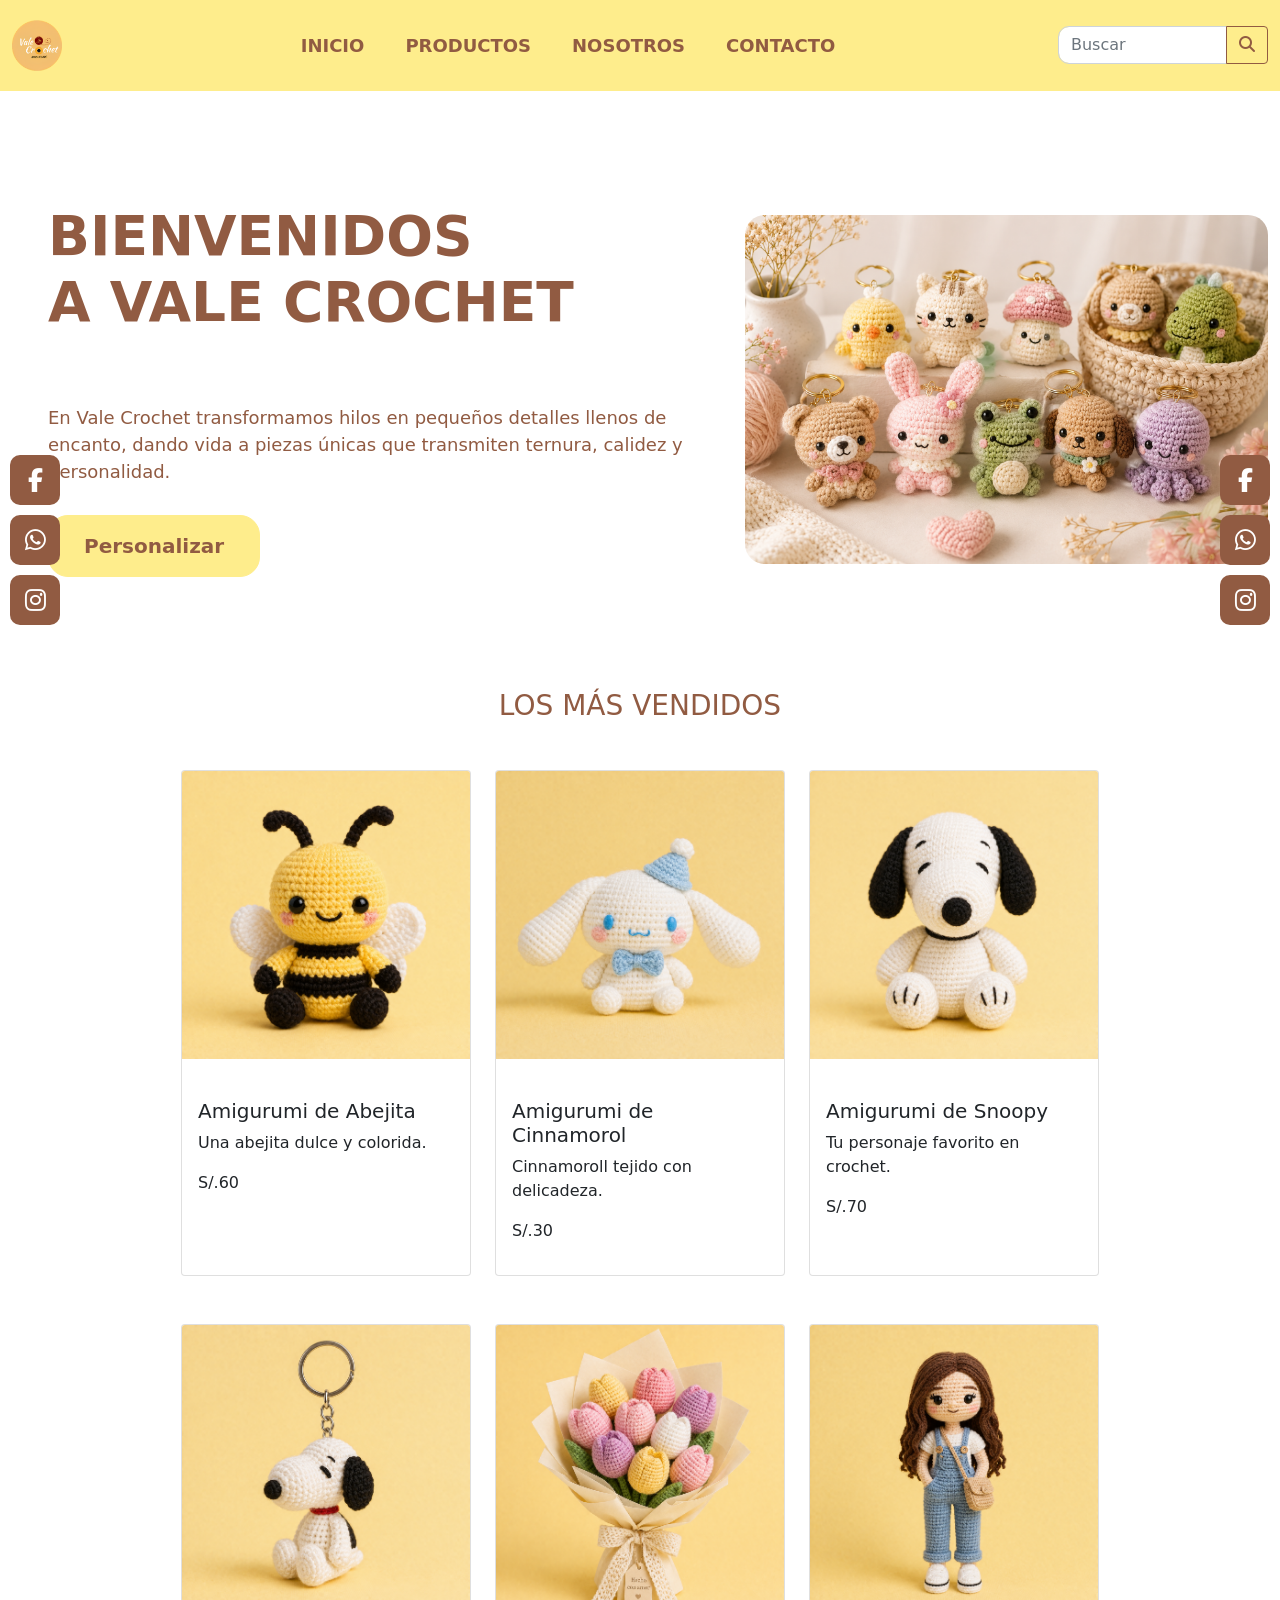
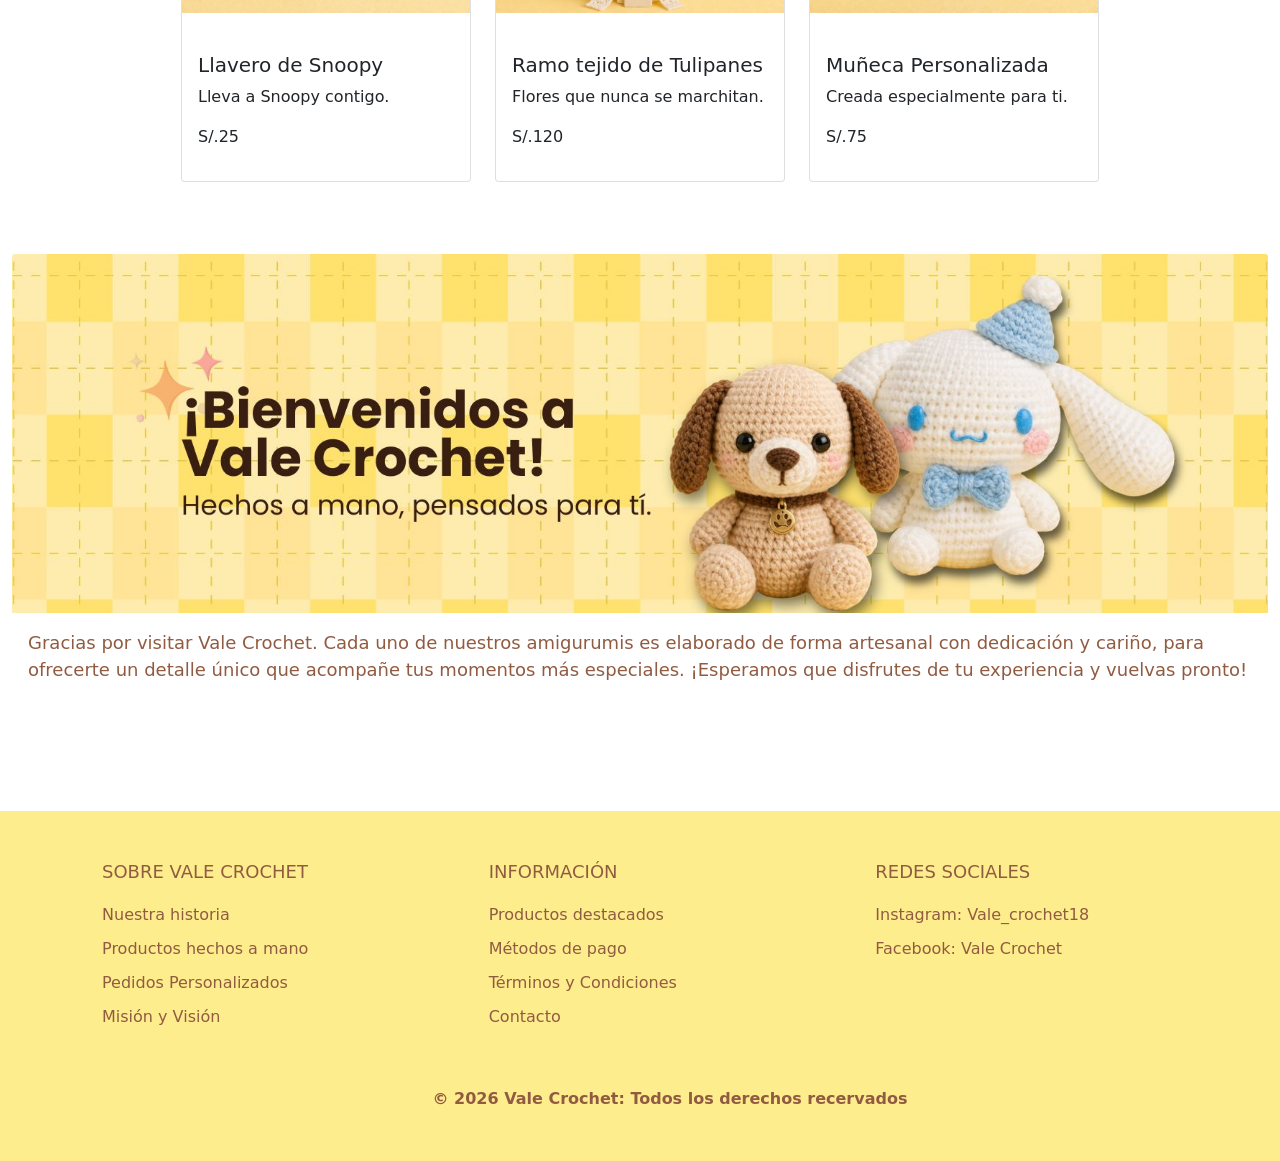
<file: index.html>
<!DOCTYPE html>
<html>
 <!-- Configuración, parte no visible -->
<head>
  <meta charset="utf-8">
  <meta name="viewport" content="width=device-width, initial-scale=1">
  <title>Vale Crochet</title>

   <link rel="icon" type="image/png" href="img/Logo.png">

    <link rel="preconnect" href="https://fonts.googleapis.com">
    <link rel="preconnect" href="https://fonts.gstatic.com" crossorigin>
    <link href="https://fonts.googleapis.com/css2?family=Gochi+Hand&family=Urbanist:wght@400;500;600;700&display=swap" rel="stylesheet">

    <!-- Iconos Font Awesome -->
    <link rel="stylesheet"
    href="https://cdnjs.cloudflare.com/ajax/libs/font-awesome/6.5.1/css/all.min.css">

       <!-- Boostrap css -->
    <link rel="stylesheet" href="css/bootstrap.min.css">

    <!-- Propios css -->
    <link rel="stylesheet" href="css/estilos.css">

    <!-- Boostrap js -->
    <script src="js/bootstrap.bundle.min.js"></script>

    <style>


    </style>

  </head> <!-- fin Configuración, parte no visible -->
  <!-- contenido principal y visible de una página web -->


  <!-- contenido principal y visible de una página web -->
<body>

  <header>
    

  </header>

<!-- menu de navegación -->

<nav class="navbar navbar-expand-lg navbar-light menu">
  <div class="container">

    <a class="navbar-brand logo" href="index.html">
        <img src="img/logo.png" alt="Logo">
    </a>

    <button class="navbar-toggler" type="button" data-bs-toggle="collapse" data-bs-target="#navbarSupportedContent" aria-controls="navbarSupportedContent" aria-expanded="false" aria-label="Toggle navigation">
      <span class="navbar-toggler-icon"></span>
    </button>

    <div class="collapse navbar-collapse" id="navbarSupportedContent">
      <ul class="navbar-nav mx-auto">

        <li class="nav-item">
          <a class="nav-link active" aria-current="page" href="index.html">INICIO</a>
        </li>

        <li class="nav-item">
          <a class="nav-link" href="productos.html">PRODUCTOS</a>
        </li>

        <li class="nav-item">
          <a class="nav-link" href="Nosotros.html">NOSOTROS</a>
        </li>

        <li class="nav-item">
          <a class="nav-link" href="contacto.html">CONTACTO</a>
        </li>

        </ul>
      
       <form class="d-flex align-items-center">
        <div class="input-group buscador">

           <input class="form-control" type="search" placeholder="Buscar">

           <button class="btn boton-buscar">
            <i class="fas fa-search"></i>
           </button>

        </div>

      </form>
       
    </div>

  </div>
</nav> <!-- fin menu de navegacion -->


 <!-- Redes Sociales Izquierda -->
    <div class="social-left">
        <a href="https://www.facebook.com/profile.php?id=61550525616250"><i class="fab fa-facebook-f"></i></a>
        <a href="https://wa.me/51933071109"><i class="fab fa-whatsapp"></i></a>
        <a href="https://www.instagram.com/vale_crochet18/"><i class="fab fa-instagram"></i></a>
    </div>

    <!-- Redes Sociales Derecha -->
    <div class="social-right">
        <a href="https://www.facebook.com/profile.php?id=61550525616250"><i class="fab fa-facebook-f"></i></a>
        <a href="https://wa.me/51933071109"><i class="fab fa-whatsapp"></i></a>
        <a href="https://www.instagram.com/vale_crochet18/"><i class="fab fa-instagram"></i></a>
    </div>

<br><br>

<!-- inicio de contenido -->

<section class="container my-5 inicio-responsive">

<div class="card-inicio border-0">
  <div class="row g-0 align-items-center">

   <div class="col-md-7 columna-texto">
      <div class="card-body">

        <h1 class="titulo">BIENVENIDOS<br> A VALE CROCHET</h1>

        <br>

        <p class="descripcion">En Vale Crochet transformamos hilos en pequeños detalles llenos de encanto, dando vida a piezas únicas que transmiten ternura, calidez y personalidad.</p>
        
        <div class="d-grid gap-2 d-md-block">
        <a href="https://wa.me/51933071109?text=Hola,%20me%20gustaría%20personalizar%20un%20amigurumi%20para%20un%20regalo."
        class="btn btn-primary btn-inicio">
        Personalizar
        </a>
      </div>

      </div>
    </div>

    <div class="col-md-5 text-center columna-imagen">
      <img src="img/imagen inicio.png" class="img-fluid imagen-inicio" alt="...">
    </div>

  </div>
</div>

<br><br><br><br>

<div class="destacado">
  <h3>LOS MÁS VENDIDOS</h3>
</div>

<section class="container productos-container my-5">
   <div class="row justify-content-center g-4">

<!-- Tarjeta 1 --> 
 <div class= "col-lg-3 col-md-6 col-sm-12 d-flex justify-content-center">
  <div class="card card-producto h-100">
   <img src="img/abejita.png" class="card-img-top" alt="abejita">

  <div class="card-body">
    <br>
    <h5 class="card-title">Amigurumi de Abejita</h5>

    <p class="card-text">
      Una abejita dulce y colorida.
    </p>
    <p>S/.60</p>

  </div>
</div>
</div>

<!-- Tarjeta 2 --> 
<div class= "col-lg-3 col-md-6 col-sm-12 d-flex justify-content-center">
 <div class="card card-producto h-100">
  <img src="img/cinamorol.png" class="card-img-top" alt="cinamorol">

  <div class="card-body">
    <br>
    <h5 class="card-title">Amigurumi de Cinnamorol</h5>

    <p class="card-text">
      Cinnamoroll tejido con delicadeza.
    </p>
    <p>S/.30</p>

  </div>
</div>
</div>

<!-- Tarjeta 3 -->
<div class= "col-lg-3 col-md-6 col-sm-12 d-flex justify-content-center">
 <div class="card card-producto h-100">
  <img src="img/snoopi.png" class="card-img-top" alt="snoopi">

  <div class="card-body">
    <br>
    <h5 class="card-title">Amigurumi de Snoopy</h5>

    <p class="card-text">
      Tu personaje favorito en crochet.
    </p>
<p>S/.70</p>
    
  </div>
</div>
</div>
</div>
</section>

<section class="container productos-container my-5">
   <div class="row justify-content-center g-4">

    <!-- Tarjeta 4 -->
<div class= "col-lg-3 col-md-6 col-sm-12 d-flex justify-content-center">
 <div class="card card-producto h-100">
  <img src="img/snoopillavero.png" class="card-img-top" alt="snoopillavero">

  <div class="card-body">
    <br>
    <h5 class="card-title">Llavero de Snoopy</h5>

    <p class="card-text">
      Lleva a Snoopy contigo.
    </p>
    <p>S/.25</p>
    
  </div>
</div>
</div>

<!-- Tarjeta 5 -->
<div class= "col-lg-3 col-md-6 col-sm-12 d-flex justify-content-center">
 <div class="card card-producto h-100">
  <img src="img/ramo.png" class="card-img-top" alt="ramo">

  <div class="card-body">
    <br>
    <h5 class="card-title">Ramo tejido de Tulipanes</h5>

    <p class="card-text">
      Flores que nunca se marchitan.
    </p>
    <p>S/.120</p>
    
  </div>
</div>
</div>

<!-- Tarjeta 6 -->
<div class= "col-lg-3 col-md-6 col-sm-12 d-flex justify-content-center">
 <div class="card card-producto h-100">
  <img src="img/muñeca.png" class="card-img-top" alt="muñeca">

  <div class="card-body">
    <br>
    <h5 class="card-title">Muñeca Personalizada</h5>

    <p class="card-text">
      Creada especialmente para ti.
    </p>
   <p>S/.75</p>

  </div>
</div>
</div>
</section>

<br>

<div class="card mb-3 border-0">
  <img src="img/bienvenidos.jpeg" class="card-img-top" alt="bienvenidos">
  <div class="card-body">
    <p class="despedida-inicio">Gracias por visitar Vale Crochet. Cada uno de nuestros amigurumis es elaborado de forma artesanal con dedicación y cariño, para ofrecerte un detalle único que acompañe tus momentos más especiales. ¡Esperamos que disfrutes de tu experiencia y vuelvas pronto!</p>
  </div>
</div>


</section> <!-- Fin de contenido -->

<br><br>


<!-- inicio css y div para el pie de pagina --> 
<footer class="pie">

  <div class="container">
    <div class="row justify-content-center ms-lg-5">
  
  <div class="col-lg-4 col-md-6 col-sm-12">
        <h3>SOBRE VALE CROCHET</h3>

        <p><a href="nosotros.html" class="footer-enlace">Nuestra historia</a></p>
        <p><a href="productos.html" class="footer-enlace">Productos hechos a mano</a></p>
        <p><a href="https://wa.me/51933071109?text=Hola,%20me%20gustaría%20personalizar%20un%20amigurumi%20para%20un%20regalo." class="footer-enlace">Pedidos Personalizados</a></p>
        <p><a href="nosotros.html" class="footer-enlace">Misión y Visión</a></p> 
        

    </div>

    <div class="col-lg-4 col-md-6 col-sm-12">
        <h3>INFORMACIÓN</h3>

        <p><a href="index.html" class="footer-enlace">Productos destacados</a></p>
        <p><a href="carrito.html" class="footer-enlace">Métodos de pago</a></p>
        <p><a href="doc/Terminos y condiciones de Vale Crochet.pdf" target="_blank" class="footer-enlace">Términos y Condiciones</a></p>
        <p><a href="contacto.html" class="footer-enlace">Contacto</a></p> 
        
    </div>

    <div class="col-lg-4 col-md-6 col-sm-12">
        <h3>REDES SOCIALES</h3>

        <p>Instagram: Vale_crochet18</p>
        <p>Facebook: Vale Crochet</p>
   </div>

   <div class="row mt-4">
    <div class="col-12 text-center pie-final">
    <br>
        © 2026 Vale Crochet:
        <a href="#">Todos los derechos recervados</a>
        </div>
        </div>
    </div>

</footer>  <!-- fin css y div para el pied de pagina -->

<body>

  <script src="js/carrito.js"></script>
  
</body>  <!-- fin contenido principal y visible de una página web -->
</html>
</file>
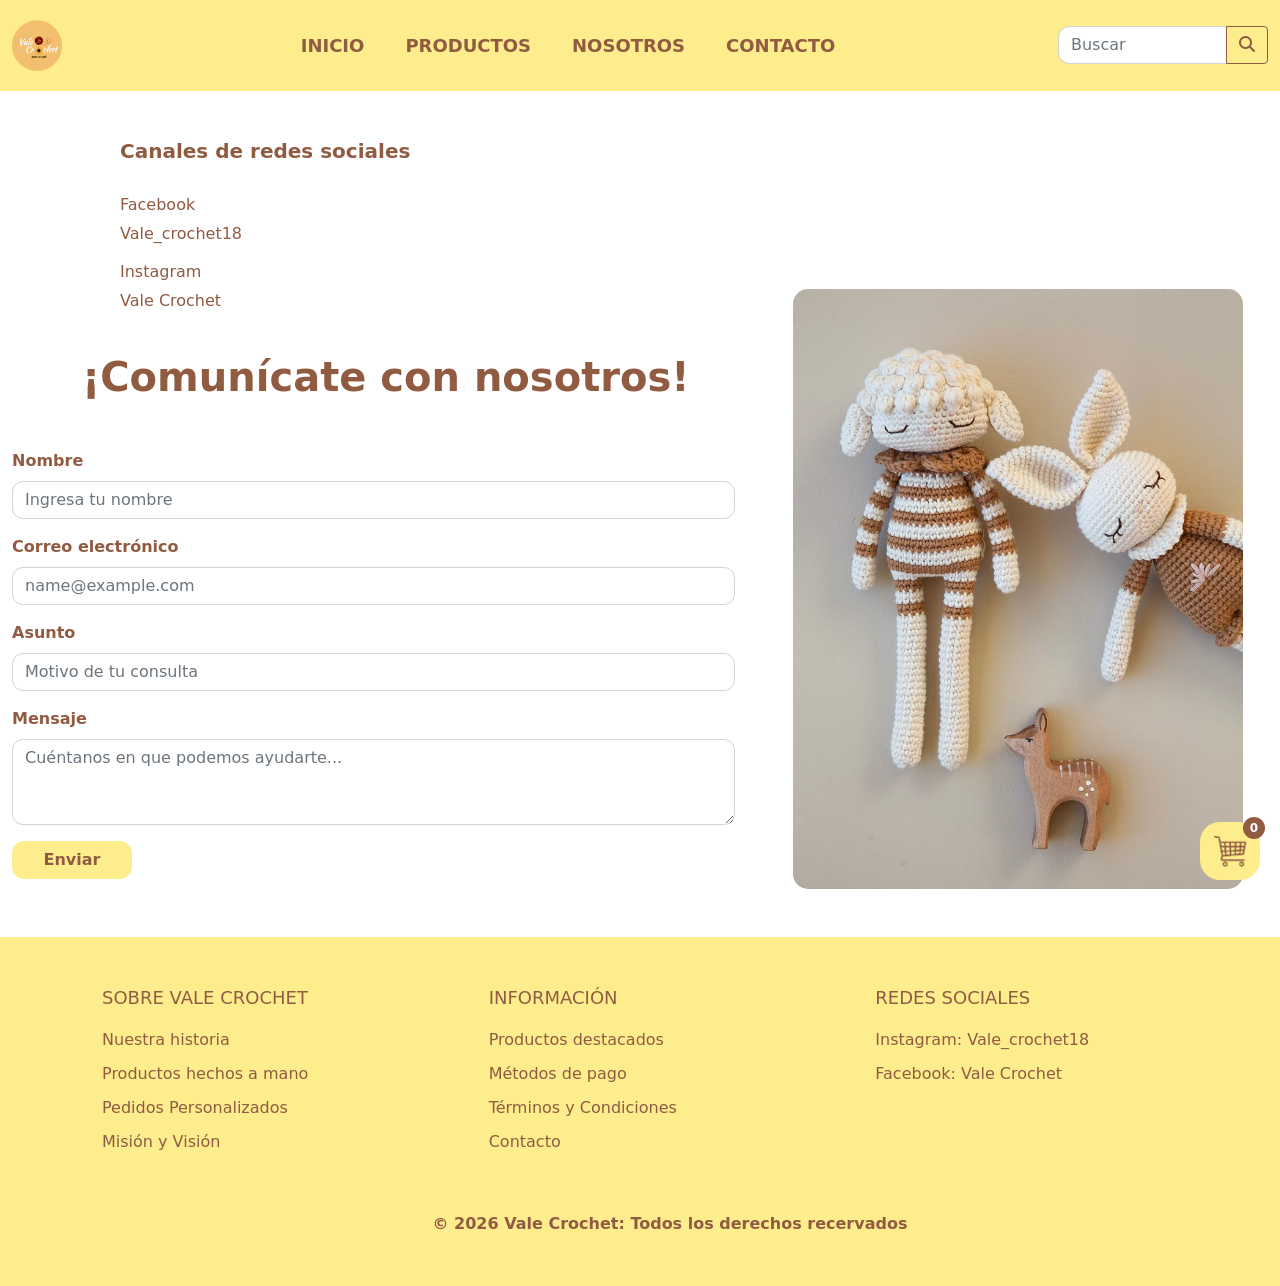
<file: contacto.html>
<!DOCTYPE html>
<html>
 <!-- Configuración, parte no visible -->
<head>
  <meta charset="utf-8">
  <meta name="viewport" content="width=device-width, initial-scale=1">
  <title>Vale Crochet</title>

   <link rel="icon" type="image/png" href="img/Logo.png">

    <!-- Iconos Font Awesome -->
    <link rel="stylesheet"
    href="https://cdnjs.cloudflare.com/ajax/libs/font-awesome/6.5.1/css/all.min.css">

       <!-- Boostrap css -->
    <link rel="stylesheet" href="css/bootstrap.min.css">

    <!-- Propios css -->
    <link rel="stylesheet" href="css/estilos.css">

    <!-- Boostrap js -->
    <script src="js/bootstrap.bundle.min.js"></script>

    <style>


    </style>

  </head> <!-- fin Configuración, parte no visible -->
  <!-- contenido principal y visible de una página web -->


  <!-- contenido principal y visible de una página web -->
<body>

  <header>
    

  </header>

<!-- menu de navegación -->

<nav class="navbar navbar-expand-lg navbar-light menu">
  <div class="container">

    <a class="navbar-brand logo" href="index.html">
        <img src="img/logo.png" alt="Logo">
    </a>

    <button class="navbar-toggler" type="button" data-bs-toggle="collapse" data-bs-target="#navbarSupportedContent" aria-controls="navbarSupportedContent" aria-expanded="false" aria-label="Toggle navigation">
      <span class="navbar-toggler-icon"></span>
    </button>

    <div class="collapse navbar-collapse" id="navbarSupportedContent">
      <ul class="navbar-nav mx-auto">

        <li class="nav-item">
          <a class="nav-link active" aria-current="page" href="index.html">INICIO</a>
        </li>

        <li class="nav-item">
          <a class="nav-link" href="productos.html">PRODUCTOS</a>
        </li>

        <li class="nav-item">
          <a class="nav-link" href="nosotros.html">NOSOTROS</a>
        </li>

        <li class="nav-item">
          <a class="nav-link" href="contacto.html">CONTACTO</a>
        </li>

        </ul>
      
       <form class="d-flex align-items-center">
        <div class="input-group buscador">

           <input class="form-control" type="search" placeholder="Buscar">

           <button class="btn boton-buscar">
            <i class="fas fa-search"></i>
           </button>

        </div>

      </form>
       
    </div>

  </div>
</nav> <!-- fin menu de navegacion -->


<!-- contenido de contacto -->

<section>

  <div class="datos">
    <br> <br>
     <h5><strong>Canales de redes sociales</strong></h5>
     <br>
     <h6>Facebook</h6>
     <p>Vale_crochet18</p>
     <h6>Instagram</h6>
     <p>Vale Crochet</p>
  </div>

   <div class="container">
    <div class="contacto">
       <br>
     <h1><strong>¡Comunícate con nosotros!</strong></h1>
    </div>
   </div>
    
    <div class="container contacto-container">

       <div class="row align-items-center">

        <!-- formulario -->
        <div class="col-lg-7 col-md-12 formulario-container">

     <form onsubmit="return validarFormulario()"> 

        <div class="mb-3">
          <label for="exampleInputEmail1" class="form-label">Nombre</label>
          <input type="text" class="form-control" id="nombre" aria-describedby="emailHelp" placeholder="Ingresa tu nombre">
          
        </div>
        <div class="mb-3">
        <label for="exampleInputEmail1" class="form-label">Correo electrónico</label>
        <input type="email" class="form-control" id="correo" aria-describedby="emailHelp" placeholder="name@example.com">

        </div>
        <div class="mb-3">
          <label for="exampleInputEmail1" class="form-label">Asunto</label>
          <input type="text" class="form-control" id="asunto" aria-describedby="emailHelp" placeholder="Motivo de tu consulta">
          
        </div>
        <div class="mb-3">
          <label for="exampleInputEmail1" class="form-label">Mensaje</label>
          <textarea class="form-control" id="mensaje" rows="3" placeholder="Cuéntanos en que podemos ayudarte..."></textarea>
      
        </div>
        <div class="button">
          <button type="submit" class="btn btn-primary btn-contacto">Enviar</button>
        </div>
                
      </form>

        </div>

        <!-- imagen -->

       <div class="col-lg-5 col-md-12 text-center">
        <img src="img/contacto.jpg" class="img-fluid imagen-contacto">
        </div>
      <br>
       </div>
      </div>

</section> <!-- fin de contenido de contacto -->

       <!--Carrito flotante-->
         <a href="carrito.html" class="carrito-fijo">
            <img src="img/carro de compras.png" class="carrito">

            <span id="contadorCarrito">0</span>
         </a>


<br><br>


  <!-- inicio css y div para el pied de pagina --> 
<footer class="pie">

  <div class="container">
    <div class="row justify-content-center ms-lg-5">
  
  <div class="col-lg-4 col-md-6 col-sm-12">
        <h3>SOBRE VALE CROCHET</h3>

        <p><a href="nosotros.html" class="footer-enlace">Nuestra historia</a></p>
        <p><a href="productos.html" class="footer-enlace">Productos hechos a mano</a></p>
        <p><a href="https://wa.me/51933071109?text=Hola,%20me%20gustaría%20personalizar%20un%20amigurumi%20para%20un%20regalo." class="footer-enlace">Pedidos Personalizados</a></p>
        <p><a href="nosotros.html" class="footer-enlace">Misión y Visión</a></p> 
        

    </div>

    <div class="col-lg-4 col-md-6 col-sm-12">
        <h3>INFORMACIÓN</h3>

        <p><a href="index.html" class="footer-enlace">Productos destacados</a></p>
        <p><a href="carrito.html" class="footer-enlace">Métodos de pago</a></p>
       <p><a href="doc/Terminos y condiciones de Vale Crochet.pdf" target="_blank" class="footer-enlace">Términos y Condiciones</a></p>
        <p><a href="contacto.html" class="footer-enlace">Contacto</a></p> 
        
    </div>

    <div class="col-lg-4 col-md-6 col-sm-12">
        <h3>REDES SOCIALES</h3>

        <p>Instagram: Vale_crochet18</p>
        <p>Facebook: Vale Crochet</p>
   </div>

   <div class="row mt-4">
    <div class="col-12 text-center pie-final">
    <br>
        © 2026 Vale Crochet:
        <a href="#">Todos los derechos recervados</a>
        </div>
        </div>
    </div>

</footer>  <!-- fin css y div para el pied de pagina -->

<script src="js/contacto.js"></script>
<script src="js/carrito.js"></script>

<script>
document.addEventListener("DOMContentLoaded", function () {

    var carrito = JSON.parse(localStorage.getItem("carrito")) || [];
    var contador = document.getElementById("contadorCarrito");

    if (contador) {

        var cantidad = 0;

        for (var i = 0; i < carrito.length; i++) {
            cantidad += Number(carrito[i].cantidad);
        }

        contador.innerHTML = cantidad;
    }

});
</script>

</body>   
</html>
</file>
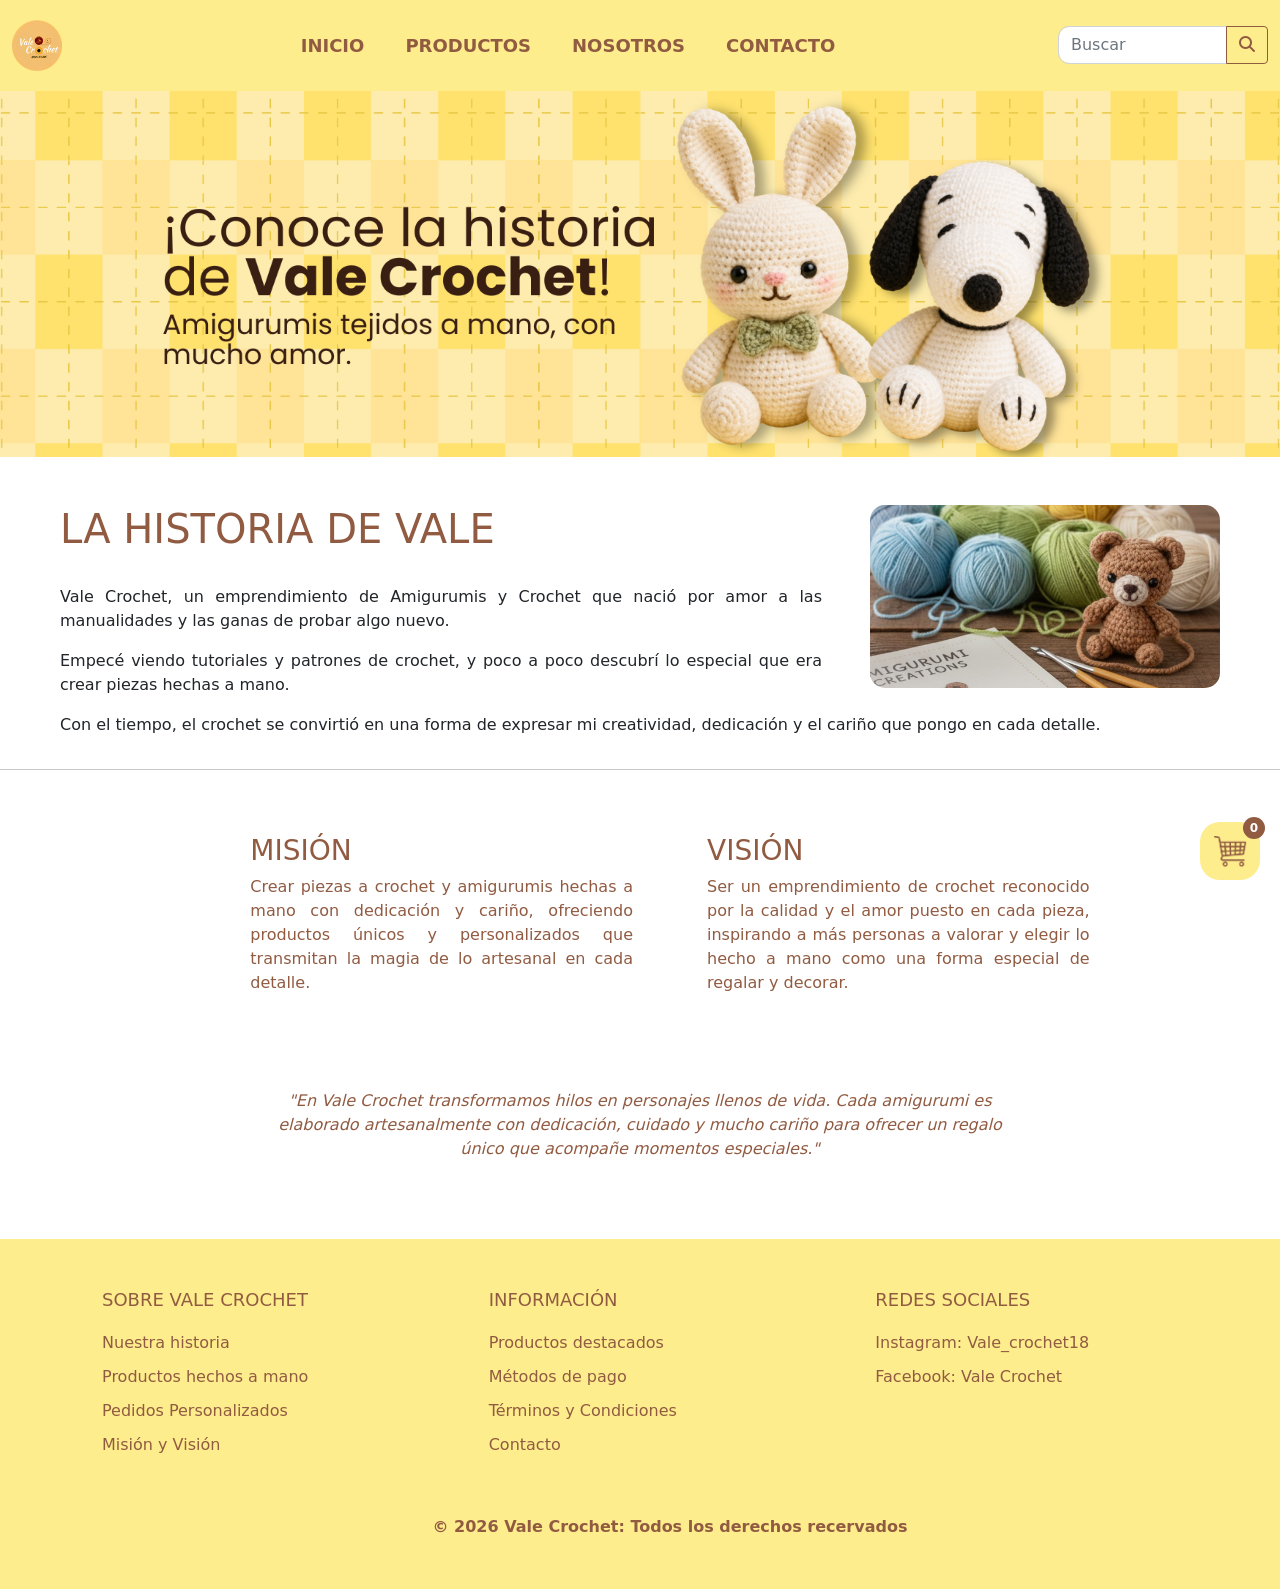
<file: nosotros.html>
<!DOCTYPE html>
<html>
 <!-- Configuración, parte no visible -->
<head>
  <meta charset="utf-8">
  <meta name="viewport" content="width=device-width, initial-scale=1">
  <title>Vale Crochet</title>

   <link rel="icon" type="image/png" href="img/Logo.png">

    <!-- Iconos Font Awesome -->
    <link rel="stylesheet"
    href="https://cdnjs.cloudflare.com/ajax/libs/font-awesome/6.5.1/css/all.min.css">

       <!-- Boostrap css -->
    <link rel="stylesheet" href="css/bootstrap.min.css">

    <!-- Propios css -->
    <link rel="stylesheet" href="css/estilos.css">

    <!-- Boostrap js -->
    <script src="js/bootstrap.bundle.min.js"></script>

    <style>


    </style>

  </head> <!-- fin Configuración, parte no visible -->
  <!-- contenido principal y visible de una página web -->


  <!-- contenido principal y visible de una página web -->
<body>

  <header>
    

  </header>

<!-- menu de navegación -->

<nav class="navbar navbar-expand-lg navbar-light menu">
  <div class="container">

    <a class="navbar-brand logo" href="index.html">
        <img src="img/logo.png" alt="Logo">
    </a>

    <button class="navbar-toggler" type="button" data-bs-toggle="collapse" data-bs-target="#navbarSupportedContent" aria-controls="navbarSupportedContent" aria-expanded="false" aria-label="Toggle navigation">
      <span class="navbar-toggler-icon"></span>
    </button>

    <div class="collapse navbar-collapse" id="navbarSupportedContent">
      <ul class="navbar-nav mx-auto">

        <li class="nav-item">
          <a class="nav-link active" aria-current="page" href="index.html">INICIO</a>
        </li>

        <li class="nav-item">
          <a class="nav-link" href="productos.html">PRODUCTOS</a>
        </li>

        <li class="nav-item">
          <a class="nav-link" href="Nosotros.html">NOSOTROS</a>
        </li>

        <li class="nav-item">
          <a class="nav-link" href="contacto.html">CONTACTO</a>
        </li>

        </ul>
      
       <form class="d-flex align-items-center">
        <div class="input-group buscador">

           <input class="form-control" type="search" placeholder="Buscar">

           <button class="btn boton-buscar">
            <i class="fas fa-search"></i>
           </button>

        </div>

      </form>
       
    </div>

  </div>
</nav> <!-- fin menu de navegacion -->


<!-- inicio de contenido -->

<section>

  <img src="img/nosotros.png" class="img-fluid" alt="...">

  <br><br><br>

  <div class="clearfix historia">
  <img src="img/historia.jpg" class="img-historia float-md-end mb-3 ms-md-5" alt="...">

  <h1 class="titulo-historia">LA HISTORIA DE VALE</h1>

  <br>

  <p class="justificar">
    Vale Crochet, un emprendimiento de Amigurumis y Crochet que nació por amor a las manualidades y las ganas de probar algo nuevo.
  </p>

  <p class="justificar">
    Empecé viendo tutoriales y patrones de crochet, y poco a poco descubrí lo especial que era crear piezas hechas a mano.
  </p>

  <p class="justificar">
    Con el tiempo, el crochet se convirtió en una forma de expresar mi creatividad, dedicación y el cariño que pongo en cada detalle.
  </p>
</div>

<hr>

<br><br>

<div class="container">
    <div class="row justify-content-center ms-lg-5 filas">
  
  <div class="col-lg-4 col-md-6 col-sm-12">
        <h3>MISIÓN</h3>

        <p class="justificar">
        Crear piezas a crochet y amigurumis hechas a mano con dedicación y cariño, ofreciendo productos únicos y personalizados que transmitan la magia de lo artesanal en cada detalle.</p>
        
    </div>

    <div class="col-lg-4 col-md-6 col-sm-12">
        <h3>VISIÓN</h3>

        <p class="justificar">
        Ser un emprendimiento de crochet reconocido por la calidad y el amor puesto en cada pieza, inspirando a más personas a valorar y elegir lo hecho a mano como una forma especial de regalar y decorar.</p>
     
     </div>
    </div>

    <br><br>

    <div id="frase"> 
        <p>"En Vale Crochet transformamos hilos en personajes llenos de vida. Cada amigurumi es elaborado artesanalmente con dedicación, cuidado y mucho cariño para ofrecer un regalo único que acompañe momentos especiales."</p>

    </div>

</section>

      <!--Carrito flotante-->
         <a href="carrito.html" class="carrito-fijo">
            <img src="img/carro de compras.png" class="carrito">

            <span id="contadorCarrito">0</span>
         </a>



<br><br>
 
<!-- inicio css y div para el pied de pagina --> 
<footer class="pie">

  <div class="container">
    <div class="row justify-content-center ms-lg-5">
  
  <div class="col-lg-4 col-md-6 col-sm-12">
        <h3>SOBRE VALE CROCHET</h3>

        <p><a href="nosotros.html" class="footer-enlace">Nuestra historia</a></p>
        <p><a href="productos.html" class="footer-enlace">Productos hechos a mano</a></p>
        <p><a href="https://wa.me/51933071109?text=Hola,%20me%20gustaría%20personalizar%20un%20amigurumi%20para%20un%20regalo." class="footer-enlace">Pedidos Personalizados</a></p>
        <p><a href="nosotros.html" class="footer-enlace">Misión y Visión</a></p> 
        

    </div>

    <div class="col-lg-4 col-md-6 col-sm-12">
        <h3>INFORMACIÓN</h3>

        <p><a href="index.html" class="footer-enlace">Productos destacados</a></p>
        <p><a href="carrito.html" class="footer-enlace">Métodos de pago</a></p>
        <p><a href="doc/Terminos y condiciones de Vale Crochet.pdf" target="_blank" class="footer-enlace">Términos y Condiciones</a></p>
        <p><a href="contacto.html" class="footer-enlace">Contacto</a></p> 
        
    </div>

    <div class="col-lg-4 col-md-6 col-sm-12">
        <h3>REDES SOCIALES</h3>

        <p>Instagram: Vale_crochet18</p>
        <p>Facebook: Vale Crochet</p>
   </div>

   <div class="row mt-4">
    <div class="col-12 text-center pie-final">
    <br>
        © 2026 Vale Crochet:
        <a href="#">Todos los derechos recervados</a>
        </div>
        </div>
    </div>

</footer>  <!-- fin css y div para el pied de pagina -->


  <script src="js/carrito.js"></script>

<script>
document.addEventListener("DOMContentLoaded", function () {

    var carrito = JSON.parse(localStorage.getItem("carrito")) || [];
    var contador = document.getElementById("contadorCarrito");

    if (contador) {

        var cantidad = 0;

        for (var i = 0; i < carrito.length; i++) {
            cantidad += Number(carrito[i].cantidad);
        }

        contador.innerHTML = cantidad;
    }

});
</script>

</body>  <!-- fin contenido principal y visible de una página web -->
</html>
</file>
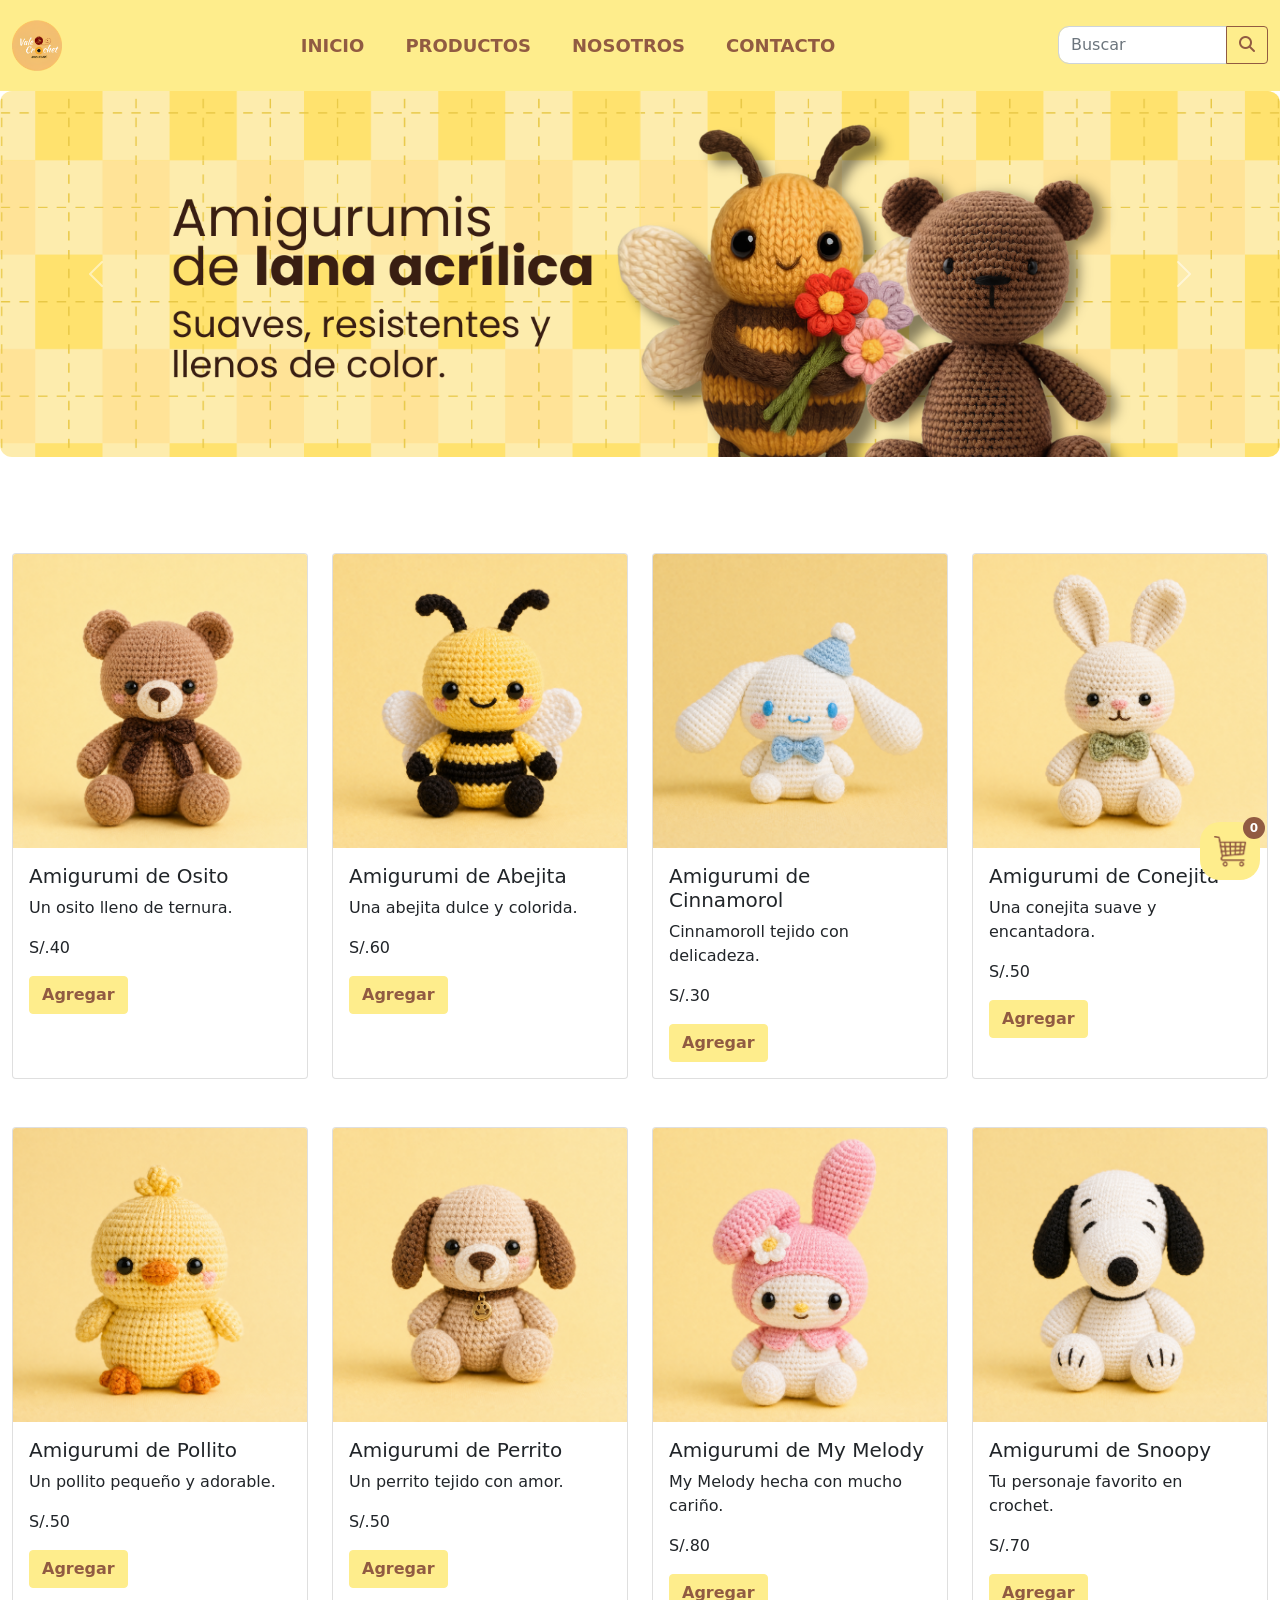
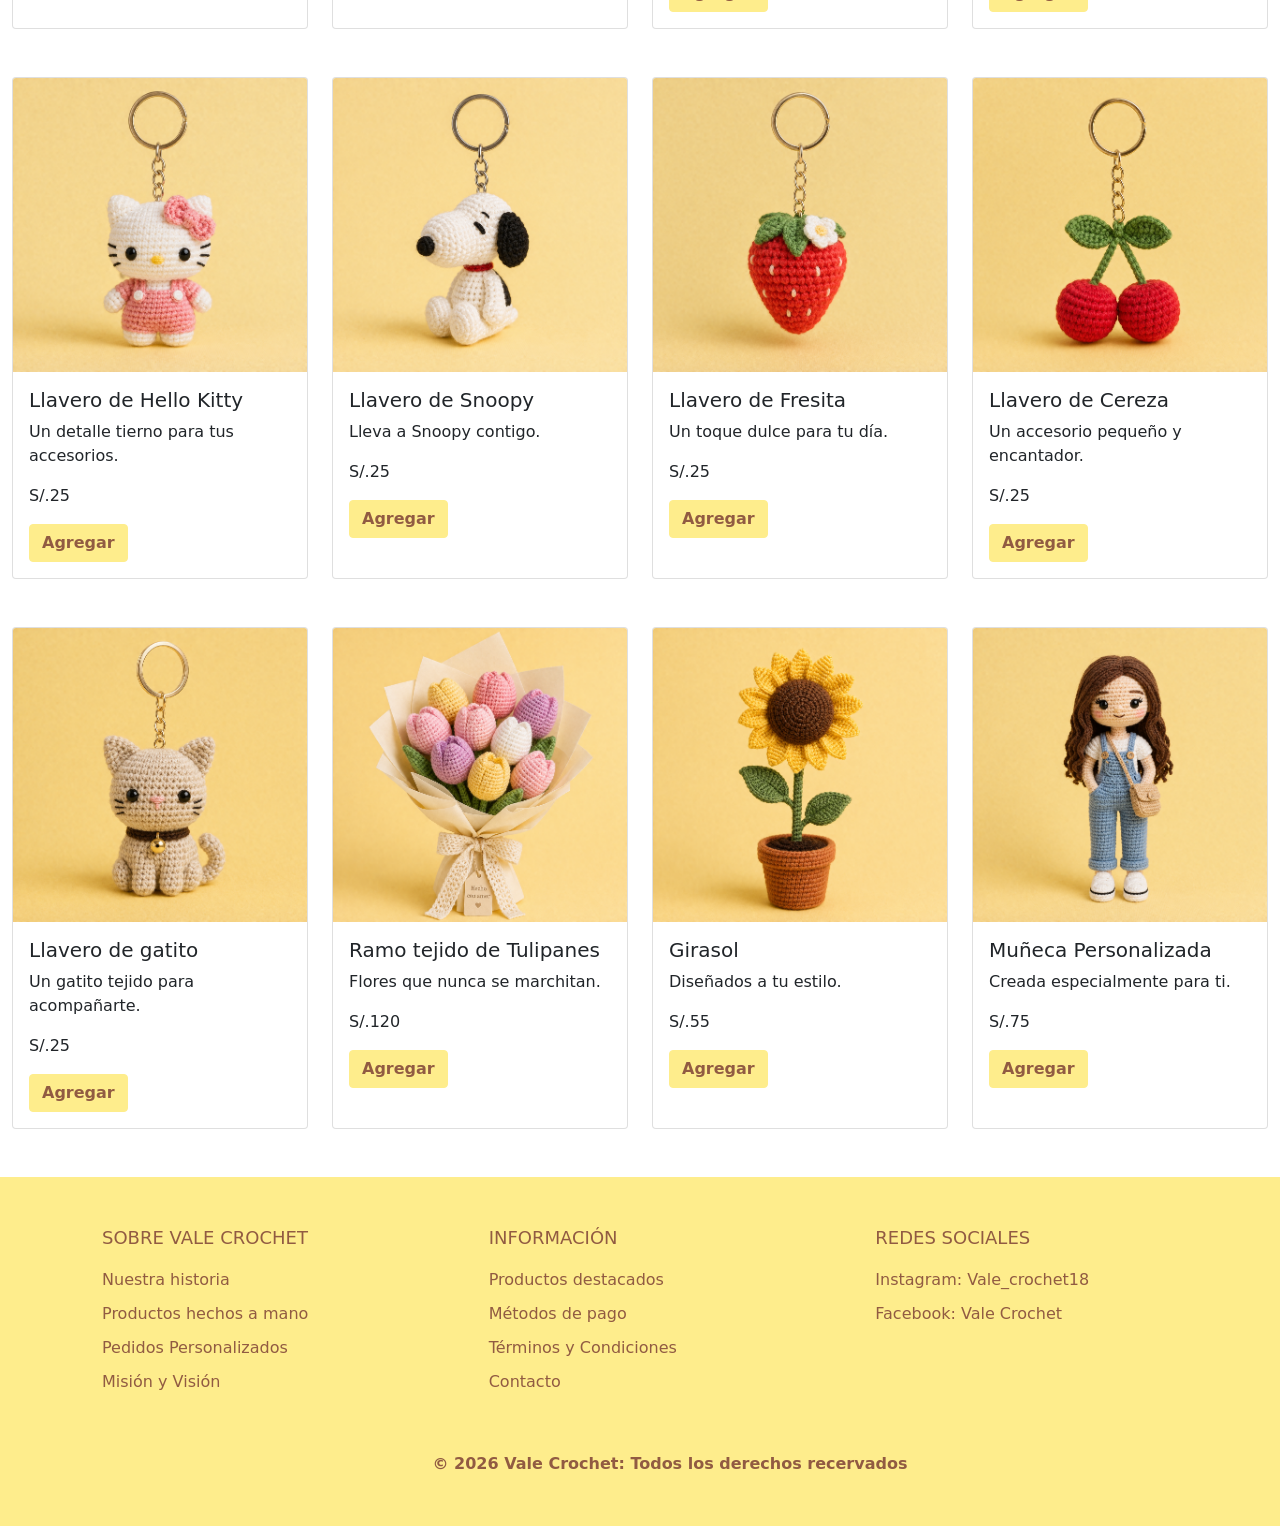
<file: productos.html>
<!DOCTYPE html>
<html>
 <!-- Configuración, parte no visible -->
<head>
  <meta charset="utf-8">
  <meta name="viewport" content="width=device-width, initial-scale=1">
  <title>Vale Crochet</title>

   <link rel="icon" type="image/png" href="img/Logo.png">

    <!-- Iconos Font Awesome -->
    <link rel="stylesheet"
    href="https://cdnjs.cloudflare.com/ajax/libs/font-awesome/6.5.1/css/all.min.css">

       <!-- Boostrap css -->
    <link rel="stylesheet" href="css/bootstrap.min.css">

    <!-- Propios css -->
    <link rel="stylesheet" href="css/estilos.css">

    <!-- Boostrap js -->
    <script src="js/bootstrap.bundle.min.js"></script>

    <style>


    </style>

  </head> <!-- fin Configuración, parte no visible -->
  <!-- contenido principal y visible de una página web -->


  <!-- contenido principal y visible de una página web -->
<body>

  <header>
    

  </header>

<!-- menu de navegación -->

<nav class="navbar navbar-expand-lg navbar-light menu">
  <div class="container">

    <a class="navbar-brand logo" href="index.html">
        <img src="img/logo.png" alt="Logo">
    </a>

    <button class="navbar-toggler" type="button" data-bs-toggle="collapse" data-bs-target="#navbarSupportedContent" aria-controls="navbarSupportedContent" aria-expanded="false" aria-label="Toggle navigation">
      <span class="navbar-toggler-icon"></span>
    </button>

    <div class="collapse navbar-collapse" id="navbarSupportedContent">
      <ul class="navbar-nav mx-auto">

        <li class="nav-item">
          <a class="nav-link active" aria-current="page" href="index.html">INICIO</a>
        </li>

        <li class="nav-item">
          <a class="nav-link" href="productos.html">PRODUCTOS</a>
        </li>

        <li class="nav-item">
          <a class="nav-link" href="nosotros.html">NOSOTROS</a>
        </li>

        <li class="nav-item">
          <a class="nav-link" href="contacto.html">CONTACTO</a>
        </li>

        </ul>
      
       <form class="d-flex align-items-center">
        <div class="input-group buscador">

           <input class="form-control" type="search" placeholder="Buscar">

           <button class="btn boton-buscar">
            <i class="fas fa-search"></i>
           </button>

        </div>

      </form>
       
    </div>

  </div>
</nav> <!-- fin menu de navegacion -->


<!--inicio del carrusel-->

<div id="carouselExampleFade" class="carousel slide carousel-fade" data-bs-ride="carousel">
  <div class="carousel-inner">
    <div class="carousel-item active">
      <img src="img/carrusel1.png" class="d-block w-100" alt="Amigurumi1">
    </div>
    <div class="carousel-item">
      <img src="img/carrusel2.png" class="d-block w-100" alt="Amigurumi2">
    </div>
    <div class="carousel-item">
      <img src="img/carrusel3.png" class="d-block w-100" alt="Amigurumi3">
    </div>
  </div>
  <button class="carousel-control-prev" type="button" data-bs-target="#carouselExampleFade" data-bs-slide="prev">
    <span class="carousel-control-prev-icon" aria-hidden="true"></span>
    <span class="visually-hidden">Previous</span>
  </button>
  <button class="carousel-control-next" type="button" data-bs-target="#carouselExampleFade" data-bs-slide="next">
    <span class="carousel-control-next-icon" aria-hidden="true"></span>
    <span class="visually-hidden">Next</span>
  </button>
</div>

<!--fin del carrusel-->

<!--Inicio de las tarjetas-->

<br>
<br>
<section class="container productos-container my-5">

  <div class="row justify-content-center g-4">

  <!-- Tarjeta 1 -->   
 <div class= "col-lg-3 col-md-6 col-sm-12 d-flex justify-content-center">

   <div class="card card-producto h-100">
    <img src="img/osito.png" class="card-img-top" alt="Amigurumi de osito">

  <div class="card-body">
    <h5 class="card-title">Amigurumi de Osito</h5>

    <p class="card-text">
      Un osito lleno de ternura.
    </p>

    <p>S/.40</p>

    <button 
       class="btn btn-warning btn-comprar"
       data-nombre="Amigurumi de Osito"
       data-precio="40"
       data-imagen="img/osito.png"
       data-tamano="15 cm">
     Agregar
   </button>
  </div>
</div>
</div>

 <!-- Tarjeta 2 --> 
 <div class= "col-lg-3 col-md-6 col-sm-12 d-flex justify-content-center">
  <div class="card card-producto h-100">
   <img src="img/abejita.png" class="card-img-top" alt="abejita">

  <div class="card-body">
    <h5 class="card-title">Amigurumi de Abejita</h5>

    <p class="card-text">
      Una abejita dulce y colorida.
    </p>
    <p>S/.60</p>

    <button 
       class="btn btn-warning btn-comprar"
       data-nombre="Amigurumi de Abejita"
       data-precio="60"
       data-imagen="img/abejita.png"
       data-tamano="18 cm">

     Agregar
   </button>
  </div>
</div>
</div>

<!-- Tarjeta 3 --> 
<div class= "col-lg-3 col-md-6 col-sm-12 d-flex justify-content-center">
 <div class="card card-producto h-100">
  <img src="img/cinamorol.png" class="card-img-top" alt="cinamorol">

  <div class="card-body">
    <h5 class="card-title">Amigurumi de Cinnamorol</h5>

    <p class="card-text">
      Cinnamoroll tejido con delicadeza.
    </p>
    <p>S/.30</p>
    <button 
       class="btn btn-warning btn-comprar"
       data-nombre="Amigurumi de Cinnamorol"
       data-precio="30"
       data-imagen="img/cinamorol.png"
       data-tamano="13 cm">
     Agregar
   </button>
  </div>
</div>
</div>

<!-- Tarjeta 4 -->
<div class= "col-lg-3 col-md-6 col-sm-12 d-flex justify-content-center">
 <div class="card card-producto h-100">
  <img src="img/conejito.png" class="card-img-top" alt="conejito">

  <div class="card-body">
    <h5 class="card-title">Amigurumi de Conejita</h5>

    <p class="card-text">
      Una conejita suave y encantadora.
    </p>
    <p>S/.50</p>

    <button 
       class="btn btn-warning btn-comprar"
       data-nombre="Amigurumi de Conejita"
       data-precio="50"
       data-imagen="img/conejito.png"
       data-tamano="20 cm">
     Agregar
   </button>
  </div>
</div>
</div>
</div>
</section>


<section class="container productos-container my-5">

  <div class="row justify-content-center g-4">

<!-- Tarjeta 5 -->
<div class= "col-lg-3 col-md-6 col-sm-12 d-flex justify-content-center">
 <div class="card card-producto h-100">
  <img src="img/pollito.png" class="card-img-top" alt="pollito">

  <div class="card-body">
    <h5 class="card-title">Amigurumi de Pollito</h5>

    <p class="card-text">
      Un pollito pequeño y adorable.
    </p>
    <p>S/.50</p>
    <button  
       class="btn btn-warning btn-comprar"
       data-nombre="Amigurumi de Pollito"
       data-precio="50"
       data-imagen="img/pollito.png"
       data-tamano="18 cm">
     Agregar
   </button>
  </div>
</div>
</div>

<!-- Tarjeta 6 -->
<div class= "col-lg-3 col-md-6 col-sm-12 d-flex justify-content-center">
 <div class="card card-producto h-100">
  <img src="img/perrito.png" class="card-img-top" alt="perrito">

  <div class="card-body">
    <h5 class="card-title">Amigurumi de Perrito</h5>

    <p class="card-text">
      Un perrito tejido con amor.
    </p>
    <p>S/.50</p>
    <button
       class="btn btn-warning btn-comprar"
       data-nombre="Amigurumi de Perrito"
       data-precio="50"
       data-imagen="img/perrito.png"
       data-tamano="15 cm">
     Agregar
   </button>
  </div>
</div>
</div>

<!-- Tarjeta 7 -->
<div class= "col-lg-3 col-md-6 col-sm-12 d-flex justify-content-center">
 <div class="card card-producto h-100">
  <img src="img/mymelody.png" class="card-img-top" alt="mymelody">

  <div class="card-body">
    <h5 class="card-title">Amigurumi de My Melody</h5>

    <p class="card-text">
      My Melody hecha con mucho cariño.
    </p>
    <p>S/.80</p>

    <button
       class="btn btn-warning btn-comprar"
       data-nombre="Amigurumi de My Melody"
       data-precio="80"
       data-imagen="img/mymelody.png"
       data-tamano="22 cm">
     Agregar
   </button>
  </div>
</div>
</div>

<!-- Tarjeta 8 -->
<div class= "col-lg-3 col-md-6 col-sm-12 d-flex justify-content-center">
 <div class="card card-producto h-100">
  <img src="img/snoopi.png" class="card-img-top" alt="snoopi">

  <div class="card-body">
    <h5 class="card-title">Amigurumi de Snoopy</h5>

    <p class="card-text">
      Tu personaje favorito en crochet.
    </p>
<p>S/.70</p>
    <button
       class="btn btn-warning btn-comprar"
       data-nombre="Amigurumi de Snoopy"
       data-precio="70"
       data-imagen="img/snoopi.png"
       data-tamano="18 cm">
     Agregar
   </button>
  </div>
</div>
</div>
</div>
</section>

<section class="container productos-container my-5">

  <div class="row justify-content-center g-4">

<!-- Tarjeta 9 -->
<div class= "col-lg-3 col-md-6 col-sm-12 d-flex justify-content-center">
 <div class="card card-producto h-100">
  <img src="img/kitillavero.png" class="card-img-top" alt="kitillavero">

  <div class="card-body">
    <h5 class="card-title">Llavero de Hello Kitty</h5>

    <p class="card-text">
      Un detalle tierno para tus accesorios.
    </p>
<p>S/.25</p>
    <button
       class="btn btn-warning btn-comprar"
       data-nombre="Llavero de Hello Kitty"
       data-precio="25"
       data-imagen="img/kitillavero.png"
       data-tamano="9 cm">
     Agregar
   </button>
  </div>
</div>
</div>

<!-- Tarjeta 10 -->
<div class= "col-lg-3 col-md-6 col-sm-12 d-flex justify-content-center">
 <div class="card card-producto h-100">
  <img src="img/snoopillavero.png" class="card-img-top" alt="snoopillavero">

  <div class="card-body">
    <h5 class="card-title">Llavero de Snoopy</h5>

    <p class="card-text">
      Lleva a Snoopy contigo.
    </p>
    <p>S/.25</p>
    <button
       class="btn btn-warning btn-comprar"
       data-nombre="Llavero de Snoopy"
       data-precio="25"
       data-imagen="img/snoopillavero.png"
       data-tamano="9 cm">
     Agregar
   </button>
  </div>
</div>
</div>

<!-- Tarjeta 11 -->
<div class= "col-lg-3 col-md-6 col-sm-12 d-flex justify-content-center">
 <div class="card card-producto h-100">
  <img src="img/llaverofresita.png" class="card-img-top" alt="llaverofresita">

  <div class="card-body">
    <h5 class="card-title">Llavero de Fresita</h5>

    <p class="card-text">
      Un toque dulce para tu día.
    </p>
     <p>S/.25</p>
    <button
       class="btn btn-warning btn-comprar"
       data-nombre="Llavero de Fresita"
       data-precio="25"
       data-imagen="img/llaverofresita.png"
       data-tamano="9 cm">
     Agregar
   </button>
  </div>
</div>
</div>

<!-- Tarjeta 12 -->
<div class= "col-lg-3 col-md-6 col-sm-12 d-flex justify-content-center">
 <div class="card card-producto h-100">
  <img src="img/llaverocereza.png" class="card-img-top" alt="llaverocereza">

  <div class="card-body">
    <h5 class="card-title">Llavero de Cereza</h5>

    <p class="card-text">
      Un accesorio pequeño y encantador.
    </p>
   <p>S/.25</p>
    <button
       class="btn btn-warning btn-comprar"
       data-nombre="Llavero de Cereza"
       data-precio="25"
       data-imagen="img/llaverocereza.png"
       data-tamano="9 cm">
     Agregar
   </button>
  </div>
</div>
</div>
</div>
</section>

<section class="container productos-container my-5">

  <div class="row justify-content-center g-4">

<!-- Tarjeta 13 -->
<div class= "col-lg-3 col-md-6 col-sm-12 d-flex justify-content-center">
 <div class="card card-producto h-100">
  <img src="img/llaverogato.png" class="card-img-top" alt="llaverogato">

  <div class="card-body">
    <h5 class="card-title">Llavero de gatito</h5>

    <p class="card-text">
      Un gatito tejido para acompañarte.
    </p>
<p>S/.25</p>
    <button
       class="btn btn-warning btn-comprar"
       data-nombre="Llavero de Gatito"
       data-precio="25"
       data-imagen="img/llaverogato.png"
       data-tamano="9 cm">
     Agregar
   </button>
  </div>
</div>
</div>

<!-- Tarjeta 14 -->
<div class= "col-lg-3 col-md-6 col-sm-12 d-flex justify-content-center">
 <div class="card card-producto h-100">
  <img src="img/ramo.png" class="card-img-top" alt="ramo">

  <div class="card-body">
    <h5 class="card-title">Ramo tejido de Tulipanes</h5>

    <p class="card-text">
      Flores que nunca se marchitan.
    </p>
    <p>S/.120</p>
    <button
       class="btn btn-warning btn-comprar"
       data-nombre="Ramo tejido de Tulipanes"
       data-precio="120"
       data-imagen="img/ramo.png"
       data-tamano="30 cm">
       Agregar
    </button>
  </div>
</div>
</div>

<!-- Tarjeta 15 -->
<div class= "col-lg-3 col-md-6 col-sm-12 d-flex justify-content-center">
 <div class="card card-producto h-100">
  <img src="img/flortejida.png" class="card-img-top" alt="flortejida">

  <div class="card-body">
    <h5 class="card-title">Girasol</h5>

    <p class="card-text">
      Diseñados a tu estilo.
    </p>
     <p>S/.55</p>
    <button
       class="btn btn-warning btn-comprar"
       data-nombre="Girasol"
       data-precio="55"
       data-imagen="img/flortejida.png"
       data-tamano="25 cm">
     Agregar
   </button>
  </div>
</div>
</div>

<!-- Tarjeta 16 -->
<div class= "col-lg-3 col-md-6 col-sm-12 d-flex justify-content-center">
 <div class="card card-producto h-100">
  <img src="img/muñeca.png" class="card-img-top" alt="muñeca">

  <div class="card-body">
    <h5 class="card-title">Muñeca Personalizada</h5>

    <p class="card-text">
      Creada especialmente para ti.
    </p>
   <p>S/.75</p>
    <button
       class="btn btn-warning btn-comprar"
       data-nombre="Muñeca Personalizada"
       data-precio="75"
       data-imagen="img/muñeca.png"
       data-tamano="25 cm">
     Agregar
   </button>
  </div>
</div>
</div>

</section> <!--Fin de las tarjetas-->


         <!--Carrito flotante-->
         <a href="carrito.html" class="carrito-fijo">
            <img src="img/carro de compras.png" class="carrito">

            <span id="contadorCarrito">0</span>
         </a>


<!-- inicio css y div para el pied de pagina --> 
<footer class="pie">

  <div class="container">
    <div class="row justify-content-center ms-lg-5">
  
  <div class="col-lg-4 col-md-6 col-sm-12">
        <h3>SOBRE VALE CROCHET</h3>

        <p><a href="nosotros.html" class="footer-enlace">Nuestra historia</a></p>
        <p><a href="productos.html" class="footer-enlace">Productos hechos a mano</a></p>
        <p><a href="https://wa.me/51933071109?text=Hola,%20me%20gustaría%20personalizar%20un%20amigurumi%20para%20un%20regalo." class="footer-enlace">Pedidos Personalizados</a></p>
        <p><a href="nosotros.html" class="footer-enlace">Misión y Visión</a></p> 
        

    </div>

    <div class="col-lg-4 col-md-6 col-sm-12">
        <h3>INFORMACIÓN</h3>

        <p><a href="index.html" class="footer-enlace">Productos destacados</a></p>
        <p><a href="carrito.html" class="footer-enlace">Métodos de pago</a></p>
        <p><a href="doc/Terminos y condiciones de Vale Crochet.pdf" target="_blank" class="footer-enlace">Términos y Condiciones</a></p>
        <p><a href="contacto.html" class="footer-enlace">Contacto</a></p> 
        
    </div>

    <div class="col-lg-4 col-md-6 col-sm-12">
        <h3>REDES SOCIALES</h3>

        <p>Instagram: Vale_crochet18</p>
        <p>Facebook: Vale Crochet</p>
   </div>

   <div class="row mt-4">
    <div class="col-12 text-center pie-final">
    <br>
        © 2026 Vale Crochet:
        <a href="#">Todos los derechos recervados</a>
        </div>
        </div>
    </div>

</footer>  <!-- fin css y div para el pied de pagina -->

<body>
  
  <script src="js/carrito.js"></script>

</body>  <!-- fin contenido principal y visible de una página web -->
</html>
</file>
<file: css/estilos.css>
/* NAVEGACIÓN */

   .menu{
      background-color: #feed8c;
      padding: 15px 0px;
    }

    .container{
        max-width: 1390px;
    }

   .logo img{
       width: 50px;
   }

   .navbar-nav{
    margin-left: 80px;
    gap: 50px;
   }

   .nav-link{
    color: #915b42 !important;
    font-size: 20px;
    font-weight: 700;
   }

   .nav-link:hover{
    color: white;
   }

    .buscador{
        width: 210px;
    }

    .boton-buscar{
      background-color:  #feed8c;
      color:  #915b42;
      border-color: #915b42;
    }

    .boton-buscar:hover{
      background-color: #915b42;
      color: white;
    }

    /* INICIO */

    .card-inicio{
        background: transparent;
        border: none;
    }

    .inicio-container{
        max-width: 1400px;
    }

    .titulo{
        font-size: 65px;
        color: #915b42;
        margin-bottom: 15px;
        font-weight: 800;
    }

    .descripcion{
        color: #915b42;
        font-size: 20px;
        margin: 30px 0;
        max-width: 650px;

    }
    .columna-texto{
        padding-left: 20px;
    }

    .imagen-inicio{
        max-width: 700px;
        width: 100%;
        border-radius: 20px;
    }

    .columna-imagen{
        margin-left: -40px
    }

    .btn-inicio{
        padding: 15px 35px;
        border-radius: 20px;
        font-size: 20px;

    }

    .destacado{
        text-align: center;
        color: #915b42;
    }

    .despedida-inicio{
        color: #915b42;
        font-size: 18px;
    }

     /* HISTORIA */

    .historia{
    max-width: 1200px;
    margin: auto;
    padding: 0 20px;
    }

     .img-historia{
    width:100%;
    max-width:350px;
    height:auto;
    border-radius:15px;
    }

     .filas{
        gap: 50px;
        color: #915b42;
     }

     .fila-mision h3{
        color: #915b42;
     }

     .fila-mision p{
        color: #915b42;
     }

     .titulo-historia{
        color: #915b42;
     }

     .justificar{
        text-align: justify;
     }

     #frase{
     color: #915b42;
     text-align: center;
     max-width: 800px;
     margin: 30px auto;
     padding: 0 20px;
     font-style: italic;
    }
   

    /* CARRITO FLOTANTE*/

    .carrito-fijo{
        position: fixed;
        bottom: 20px;
        right: 20px;
        display: inline-block;
        z-index: 1000;
    }
    
    .carrito{
        width: 60px;
        padding:12px;
        border:none;
        background:#feed8c;
        color:white;
        border-radius:20px;
        display: block;
    }

    #contadorCarrito{
       position:absolute;
       top:-5px;
       right:-5px;

       width:22px;
       height:22px;

       background:#915b42;
       color:white;

       border-radius:50%;

       display:flex;
       justify-content:center;
       align-items:center;

       font-size:12px;
       font-weight:bold;
    }


    /* Redes Sociales */
    .social-left,
    .social-right{
        position:fixed;
        top:60%;
        transform:translateY(-50%);
        display:flex;
        flex-direction:column;
        gap:10px;
        z-index: 9999;
    }

    .social-left{
        left:10px;
    }

    .social-right{
        right:10px;
    }

    .social-left a,
    .social-right a{
        width:50px;
        height:50px;
        background:#915b42;
        color:white;
        text-decoration:none;
        display:flex;
        justify-content:center;
        align-items:center;
        border-radius:10px;
        font-size:24px;
        transition:0.3s;
    }

    .social-left a:hover,
    .social-right a:hover{
        background:#feed8c;
    }

    /*CARRUSEL */ 

    #carouselExampleFade .carousel-item img{
        width: 100%;
        height: auto;
        object-fit: cover;
    }

    @media (max-width: 768px){
        #carouselExampleFade .carousel-item img{
            height: auto;
            object-fit: contain;
        }
    }

    /* TARJETAS */
    .card-producto{
       width: 22rem;
    }

    .btn-warning{
       background-color: #feed8c;
       color: #915b42;
       border-color: #feed8c;
       font-weight: bold;
    }

    .btn-warning:hover{
       background-color: #915b42;
       color: white;
    }

    .productos-container{
       max-width:1300px;
    }

    /* CONTACTO */
    .contacto-container{
       max-width: 1300px;
    }

    .datos{
      color: #915b42;
      padding: 0px 120px;
    }

    .contacto{
      color: #915b42;
      padding: 0px 30px;
      margin-left: 40px;
    }

    .btn-primary{
      background-color: #feed8c;
      border-color: #feed8c;
      color: #915b42;
      font-weight: bold;
    }

    .btn-primary:hover{
      background-color: #915b42 !important;
      border-color: #915b42 !important;
      color: white !important;
    }
    
    .btn-contacto {
    width: 120px;
    border-radius: 12px;
    background-color: #feed8c !important;
    border-color: #feed8c !important;
    color: #915b42 !important;
    font-weight: bold;
    box-shadow: none !important;
    }

    .btn-contacto:hover {
        background-color: #915b42 !important;
        border-color: #915b42 !important;
        color: white !important;
    }

    .btn-contacto:active {
        background-color: #7a4935 !important;
        border-color: #7a4935 !important;
        color: white !important;
    }

    .btn-contacto:focus {
        box-shadow: none !important;
    }
            

    .form-label{
      color: #915b42;
      font-weight: bold;
    }

    .contacto-container{
      max-width: 1300px;
    }

    .formulario{
        width: 100%;
        max-width: 680px;
    }

    .formulario-container{
        margin-top: 30px;
    }

    .imagen-contacto{
    width: 100%;
    max-width: 450px;
    border-radius: 15px;
    margin-left: 10px;
    margin-top: 0;
    }

    @media (min-width: 992px){
        .imagen-contacto{
            margin-top: -120px;
        }
    }

    .form-control{
        border-radius: 11px;
    }


     /* CARRITO */

    .carrito-contenedor{
        background-color: #fffdf8;
    }

    .card-carrito{
        border-radius: 15px;
    }

    .card-carrito .card-header{
        background-color: white !important;
    }

    /* BOTONES GENERALES - CARRITO */

    .btn-personalizado{
       background: #feed8c;
       border: 1px solid #feed8c;
       color: #915b42;
       font-weight: bold;
    }

    .btn-personalizado {
    background: #feed8c;
    border: 1px solid #feed8c;
    color: #915b42;
    font-weight: bold;
    }

    .btn-personalizado:hover {
        background: #915b42 !important;
        border-color: #915b42 !important;
        color: white !important;
    }

    .btn-personalizado:active {
        background: #7a4935 !important;
        border-color: #7a4935 !important;
        color: white !important;
    }

    .btn-personalizado:focus {
        background: #feed8c !important;
        border-color: #feed8c !important;
        color: #915b42 !important;
        box-shadow: none !important;
    }

    /* BOTONES DE ICONOS - CARRITO */

    .btn-icono{
         background: #feed8c !important;
    border: 1px solid #feed8c !important;
    width: 35px;
    height: 35px;
    padding: 5px;
    margin-right: 6px;
    }

    .btn-icono,
    .btn-icono:hover,
    .btn-icono:focus,
    .btn-icono:active{
        background: #feed8c !important;
        border-color: #feed8c !important;
    }

    .btn-icono i{
        color: #915b42;
    }

    .btn-icono.activo i{
        color:white;
    }

    /* CORAZÓN SELECCIONADO */

    .btn-favorito.activo {
        background: #feed8c !important;
    }

    .btn-favorito.activo i {
        color: white !important;
    }

    /* PRECIO UNITARIO */

    .precio-producto {
        text-align: right;
        margin-top: 25px;
    }


        /* BOTONES CANTIDAD - CARRITO */

        .titulo-cantidad {
        color: #915b42;
    }

    .btn-menos,
    .btn-mas {
        background: #feed8c !important;
        border: 1px solid #feed8c !important;
        color: #915b42 !important;
        font-weight: bold;
        font-size: 20px;
        width: 52px;
        height: 42px;
    }

    .cantidad-input {
        width: 180px;
        height: 42px;
        border-radius: 10px !important;
    }

    .btn-menos:hover,
    .btn-mas:hover{
        background: #feed8c !important;
        border-color: #feed8c !important;
        color: #915b42 !important;
    }

    /* CAMPO DE CANTIDAD - CARRITO */

    .carrito-contenedor .form-control{
        border-radius: 10px;
        text-align: center;
        height: 42px;
    }

    /* BOTÓN DE PAGAR - CARRITO */

    .btn-pagar{
        background: #feed8c;
        border-color: #feed8c;
        color: #915b42 !important;
    }

    .btn-pagar:hover{
        background: #915b42 !important;
        border-color: #915b42 !important;
        color: white  !important;
    }

    .btn-pagar:active{
        color: white !important;
    }

    .btn-pagar:focus{
        background: #feed8c !important;
        border-color: #feed8c !important;
        color: #915b42 !important;
    }

    /* PRODUCTOS DEL CARRITO */

    .producto{
        padding: 18px 0;
    }

    .imagen-producto-carrito {
        width: 100%;
        height: 220px;
        object-fit: cover;
        border-radius: 12px;
    }


    /* SEPARADOR */

    #listaCarrito hr{
        margin: 25px 0;
    }


    /* IMÁGENES */

    .w-100{
        border-radius: 12px;
    }


    /* MÉTODOS DE PAGO */

    .metodos-pago {
        display: flex;
        align-items: center;
        gap: 18px;
    }

    .metodo-pago {
        width: 65px;
        height: 55px;
        padding: 0;
        border: none;
        background: transparent;
        cursor: pointer;
        transition: 0.2s ease;
    }

    .metodo-pago img {
        width: 100%;
        height: 100%;
        object-fit: contain;
        transition: 0.2s ease;
    }

    .metodo-pago:hover img {
        transform: translateY(-3px) scale(1.05);
    }

    .metodo-pago.seleccionado img {
        transform: translateY(-6px) scale(1.15);
        filter: drop-shadow(0 4px 5px rgba(0,0,0,0.20));
    }
        




    /* PIE DE PÁGINA */

    .pie{
       background-color: #feed8c;
       padding: 50px 30px;
    }

    .pie h3{
       color:#915b42;
       margin-bottom: 20px;
       font-size: 18px;
    }

    .pie p{
      color: #915b42;
      margin-bottom: 10px;
    }

    .pie-final{
       color: #915b42;
       font-weight: bold;
    }

   .pie-final a{
       color: #915b42;
       text-decoration: none;
    }

    .footer-enlace{
        text-decoration: none;
        color: #915b42;
    }

    .footer-enlace:hover{
        color: white;
    }


/* Menú responsive */
@media (max-width: 991px) {

    .navbar-collapse {
        text-align: center;
    }

    .navbar-nav {
        width: 100%;
        align-items: center;
    }

    .navbar-nav .nav-item {
        width: 100%;
        text-align: center;
    }

    .navbar-nav .nav-link {
        text-align: center;
    }

    .navbar-collapse form {
        justify-content: center;
        margin: 10px auto;
    }

}

 /* =========================================
   DISEÑO RESPONSIVE
   ========================================= */


/* =========================================
   PANTALLAS GRANDES
   1400px en adelante
   ========================================= */

@media screen and (min-width: 1400px) {

    .titulo {
        font-size: 65px;
    }

    .descripcion {
        font-size: 20px;
    }

    .imagen-inicio {
        max-width: 700px;
    }

    .columna-imagen {
        margin-left: -40px;
    }

    .navbar-nav {
        gap: 30px;
    }

}


/* =========================================
   LAPTOP GRANDE
   1200px - 1399px
   ========================================= */

@media screen and (min-width: 1200px) and (max-width: 1399px) {

    .titulo {
        font-size: 55px;
    }

    .descripcion {
        font-size: 18px;
    }

    .navbar-nav {
        margin-left: 30px;
        gap: 25px;
    }

    .nav-link {
        font-size: 18px;
    }

    .imagen-inicio {
        max-width: 550px;
    }

    .columna-imagen {
        margin-left: 0;
    }

    .card-producto {
        width: 20rem;
    }

}


/* =========================================
   LAPTOP PEQUEÑA
   992px - 1199px
   ========================================= */

@media screen and (min-width: 992px) and (max-width: 1199px) {

    .titulo {
        font-size: 42px;
        line-height: 1.1;
    }

    .descripcion {
        font-size: 16px;
        margin: 20px 0;
        max-width: 500px;
    }

    .columna-texto {
        padding-left: 35px;
        padding-right: 10px;
    }

    .imagen-inicio {
        max-width: 430px;
    }

    .columna-imagen {
        margin-left: 0;
    }

    .btn-inicio {
        padding: 12px 28px;
        font-size: 18px;
    }

    .navbar-nav {
        margin-left: 10px;
        gap: 15px;
    }

    .nav-link {
        font-size: 16px;
    }

    .buscador {
        width: 180px;
    }

    .card-producto {
        width: 18rem;
    }
}


/* =========================================
   TABLET
   768px - 991px
   ========================================= */

@media screen and (min-width: 768px) and (max-width: 991px) {

    .navbar-nav {
        margin: 20px 0 !important;
        width: 100%;
        text-align: center;
        align-items: center;
        gap: 10px;
    }

    .nav-link {
        font-size: 18px;
    }

    .d-flex {
        justify-content: center;
        margin-top: 15px;
    }

    .titulo {
        font-size: 40px;
    }

    .descripcion {
        font-size: 17px;
    }

    .columna-imagen {
        margin-left: 0;
        margin-top: 20px;
    }

    .imagen-inicio {
        max-width: 400px;
    }

    .card-producto {
        width: 18rem;
    }

    .datos {
        padding: 0 40px;
    }

    .contacto {
        padding: 0 20px;
        margin-left: 0;
    }

}


/* =========================================
   CELULAR
   Menos de 768px
   ========================================= */

@media screen and (max-width: 767px) {

    .navbar-nav {
        margin: 20px 0 !important;
        width: 100%;
        text-align: center;
        align-items: center;
        gap: 10px;
    }

    .nav-link {
        font-size: 18px;
    }

    .d-flex {
        justify-content: center;
        margin-top: 15px;
    }

    .card-body {
        text-align: center;
    }

    .columna-texto {
    padding-left: 0;
    padding-right: 0;
    text-align: center;
    }

    .columna-texto .card-body {
    padding-left: 0;
    padding-right: 0;
    text-align: center;
    }

   .titulo,
    .descripcion {
    text-align: center;
    }

.descripcion {
    margin-left: auto;
    margin-right: auto;
    }

    .titulo {
        font-size: 32px;
    }

    .descripcion {
        font-size: 16px;
    }
    

    .columna-imagen {
        margin-left: 0;
        margin-top: 30px;
    }

    .imagen-inicio {
        width: 100%;
        max-width: 350px;
    }

    .card-producto {
        width: 100%;
        max-width: 20rem;
    }

    .social-left,
    .social-right {
        top: auto;
        bottom: 15px;
        transform: none;
        flex-direction: row;
        gap: 8px;
    }

    .social-left {
        left: 50%;
        margin-left: -50px;
    }

    .social-right {
        display: none;
    }

    .social-left a,
    .social-right a {
        width: 40px;
        height: 40px;
        font-size: 18px;
        border-radius: 50%;
    }

    .contacto {
        padding: 0 15px;
        margin-left: 0;
        text-align: center;
    }

    .formulario {
        max-width: 100%;
    }

    .imagen-contacto {
        max-width: 280px;
        margin: 30px auto 0;
        display: block;
    }

    .btn-contacto {
        width: 100%;
    }

    .carrito-contenedor {
        padding: 15px;
    }

    .btn-personalizado,
    .btn-pagar {
        width: 100%;
    }

    .btn-icono {
        width: 40px;
        height: 40px;
    }

    .carrito-contenedor .form-control {
        font-size: 14px;
    }

}
/* ESPACIO ENTRE REDES Y CONTENIDO */
@media screen and (min-width: 768px) and (max-width: 1199px) {

    .container.inicio-responsive {
        max-width: calc(100% - 140px);
    }

}
</file>
